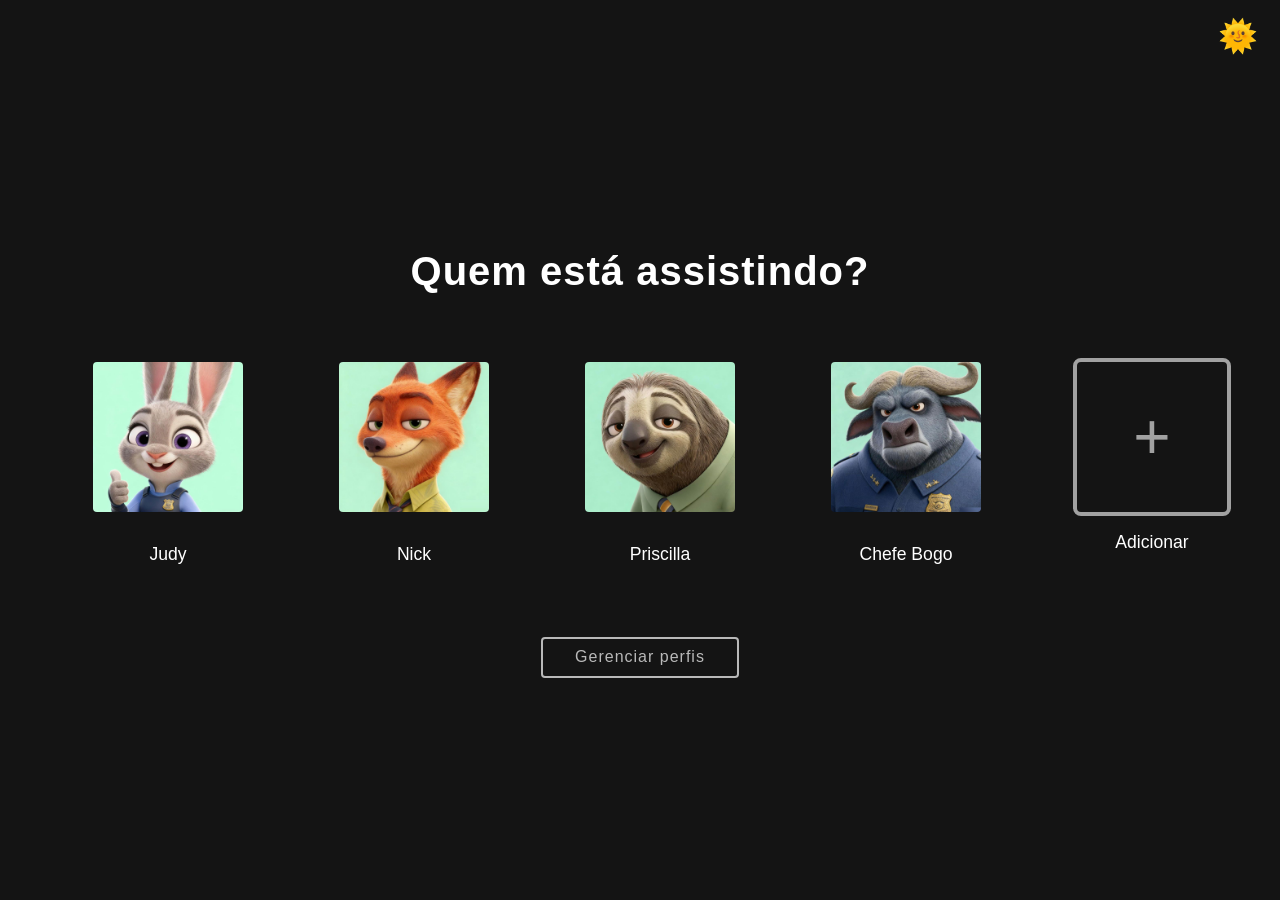
<file: index.html>
<!doctype html>
<html lang="pt-br">
  <head>
    <meta charset="UTF-8" />
    <meta name="viewport" content="width=device-width, initial-scale=1.0" />
    <title>CineMood</title>
    <link rel="stylesheet" href="style.css" />
    <script defer src="tema.js"></script>
    <script defer src="perfil.js"></script>
  </head>
  <body>
    <main class="profile-selection">
      <h1>Quem está assistindo?</h1>
      <ul class="profiles">
        <li class="profile">
          <a href="catalogo/catalogo.html">
            <figure>
              <img src="assets/coelha.jpg" alt="Perfil 1" />
              <figcaption>Judy</figcaption>
            </figure>
          </a>
        </li>
        <li class="profile">
          <a href="catalogo/catalogo.html">
            <figure>
              <img src="assets/raposa.jpg" alt="Perfil 2" />
              <figcaption>Nick</figcaption>
            </figure>
          </a>
        </li>
        <li class="profile">
          <a href="catalogo/catalogo.html">
            <figure>
              <img src="assets/preguica.jpg" alt="Perfil 3" />
              <figcaption>Priscilla</figcaption>
            </figure>
          </a>
        </li>
        <li class="profile">
          <a href="catalogo/catalogo.html">
            <figure>
              <img src="assets/touro.jpg" alt="Perfil 4" />
              <figcaption>Chefe Bogo</figcaption>
            </figure>
          </a>
        </li>

        <!-- Botão adicionar perfil -->
        <li class="profile perfil-adicionar">
          <figure>
            <div class="icone-adicionar">+</div>
            <figcaption>Adicionar</figcaption>
          </figure>
        </li>
      </ul>

      <button class="btn-gerenciar">Gerenciar perfis</button>
    </main>
  </body>
</html>
</file>
<file: style.css>
/* ===== TEMA: variáveis ===== */
:root {
  --bg: #141414;
  --bg-profile: rgba(20, 20, 20, 0.7);
  --bg-profile-hover: rgba(53, 229, 9, 0.15);
  --text: #fff;
  --shadow: rgba(0, 0, 0, 0.5);
  --shadow-hover: rgb(255, 255, 255);
}

[data-theme='light'] {
  --bg: #fafafa;
  --bg-profile: rgba(0, 0, 0, 0.85);
  --bg-profile-hover: rgb(0, 0, 0);
  --text: #141414;
  --shadow: rgba(0, 0, 0, 0.99);
  --shadow-hover: rgb(5, 0, 0);
}

/* Netflix-inspired styles */

body {
  background: var(--bg); /* ← era #141414 fixo */
  color: var(--text); /* ← era #fff fixo */
  font-family: 'Helvetica Neue', Helvetica, Arial, sans-serif;
  margin: 0;
  min-height: 100vh;
}

main {
  display: flex;
  flex-direction: column;
  align-items: center;
  justify-content: center;
  min-height: 100vh;
}

h1 {
  font-size: 2.5rem;
  font-weight: 700;
  margin-bottom: 2rem;
  letter-spacing: 1px;
}

.profiles {
  display: flex;
  gap: 0.5rem;
  justify-content: center;
}

/* Card de perfil agora sem fundo nem sombra, só imagem */
.profile {
  background: none;
  border-radius: 0;
  padding: 0;
  display: flex;
  flex-direction: column;
  align-items: center;
  transition: transform 0.2s;
  box-shadow: none;
  cursor: pointer;
}

.profile:hover {
  transform: scale(1.08);
  box-shadow: none;
  background: none;
}

.profile img {
  width: 150px;
  height: 150px;
  object-fit: cover;
  border-radius: 8px;
  border: 4px solid transparent;
  margin-bottom: 1rem;
  transition: border 0.2s;
}

.profile a {
  text-decoration: none;
  color: inherit;
}

/* Borda da imagem do perfil ao passar o mouse depende do tema */
.profile:hover img {
  border: 4px solid #fff; /* Padrão: branca (dark) */
}
[data-theme='light'] .profile:hover img {
  border: 4px solid #141414; /* No light mode: preta */
}

figcaption {
  font-size: 1.1rem;
  font-weight: 500;
  margin-top: 0.5rem;
  color: var(--text); /* ← era #fff fixo */
  text-align: center;
}

/* ===== RESPONSIVIDADE ===== */

/* Tablet grande */
@media (max-width: 1200px) {
  h1 {
    font-size: 2rem;
  }
  .profiles {
    gap: 1.5rem;
  }
  .profile img,
  .icone-adicionar {
    width: 120px;
    height: 120px;
  }
  .icone-adicionar {
    font-size: 3.5rem;
  }
}

/* Tablet */
@media (max-width: 900px) {
  h1 {
    font-size: 1.8rem;
  }
  .profiles {
    gap: 1rem;
    flex-wrap: wrap;
    padding: 0 1rem;
  }
  .profile img,
  .icone-adicionar {
    width: 100px;
    height: 100px;
  }
  .icone-adicionar {
    font-size: 3rem;
  }
  .btn-gerenciar {
    font-size: 0.95rem;
    padding: 0.5rem 1.5rem;
  }
}

/* Mobile grande */
@media (max-width: 600px) {
  main {
    padding: 2rem 1rem;
    justify-content: flex-start;
    padding-top: 3rem;
  }
  h1 {
    font-size: 1.4rem;
    margin-bottom: 1.5rem;
    text-align: center;
  }
  .profiles {
    display: grid;
    grid-template-columns: 1fr 1fr 1fr;
    gap: 1rem;
    justify-items: center;
    width: 100%;
  }
  .profile {
    width: 100%;
    max-width: 120px;
  }
  .profile img,
  .icone-adicionar {
    width: 80px;
    height: 80px;
  }
  .icone-adicionar {
    font-size: 2.5rem;
    margin-bottom: 1rem;
  }
  figcaption {
    font-size: 0.85rem;
  }
  .btn-gerenciar {
    font-size: 0.85rem;
    padding: 0.5rem 1.2rem;
    margin-top: 1.5rem;
  }
}

/* Mobile pequeno */
@media (max-width: 400px) {
  main {
    padding-top: 2rem;
  }
  h1 {
    font-size: 1.1rem;
    margin-bottom: 1rem;
  }
  .profiles {
    grid-template-columns: 1fr 1fr;
    gap: 0.8rem;
  }
  .profile {
    max-width: 100px;
  }
  .profile img,
  .icone-adicionar {
    width: 65px;
    height: 65px;
  }
  .icone-adicionar {
    font-size: 2rem;
  }
  figcaption {
    font-size: 0.75rem;
  }
  .btn-gerenciar {
    font-size: 0.8rem;
    padding: 0.4rem 1rem;
  }
}

/* Mobile muito pequeno (320px) */
@media (max-width: 320px) {
  h1 {
    font-size: 1rem;
  }
  .profile img,
  .icone-adicionar {
    width: 55px;
    height: 55px;
  }
  .icone-adicionar {
    font-size: 1.8rem;
  }
  figcaption {
    font-size: 0.7rem;
  }
}

/* Botão adicionar perfil */
.perfil-adicionar {
  cursor: pointer;
}

.icone-adicionar {
  width: 150px;
  height: 150px;
  border-radius: 8px;
  border: 4px solid var(--text);
  display: flex;
  align-items: center;
  justify-content: center;
  font-size: 4rem;
  color: var(--text);
  margin-bottom: 1rem;
  transition:
    border 0.2s,
    color 0.2s;
  opacity: 0.6;
}

.perfil-adicionar:hover .icone-adicionar {
  opacity: 1;
}

/* Botão gerenciar perfis */
.btn-gerenciar {
  margin-top: 2.5rem;
  padding: 0.6rem 2rem;
  font-size: 1rem;
  font-weight: 500;
  background: transparent;
  color: var(--text);
  border: 2px solid var(--text);
  border-radius: 4px;
  cursor: pointer;
  letter-spacing: 1px;
  opacity: 0.7;
  transition:
    opacity 0.2s,
    background 0.2s,
    color 0.2s;
}

.btn-gerenciar:hover {
  opacity: 1;
  background: var(--text);
  color: var(--bg);
}

/* Responsividade do ícone adicionar */
@media (max-width: 1200px) {
  .icone-adicionar {
    width: 100px;
    height: 100px;
    font-size: 4rem;
  }
}
@media (max-width: 900px) {
  .icone-adicionar {
    width: 90px;
    height: 90px;
  }
}
@media (max-width: 600px) {
  .icone-adicionar {
    width: 70px;
    height: 70px;
    font-size: 3rem;
  }
}
@media (max-width: 400px) {
  .icone-adicionar {
    width: 45px;
    height: 45px;
    font-size: 2rem;
  }
}
</file>
